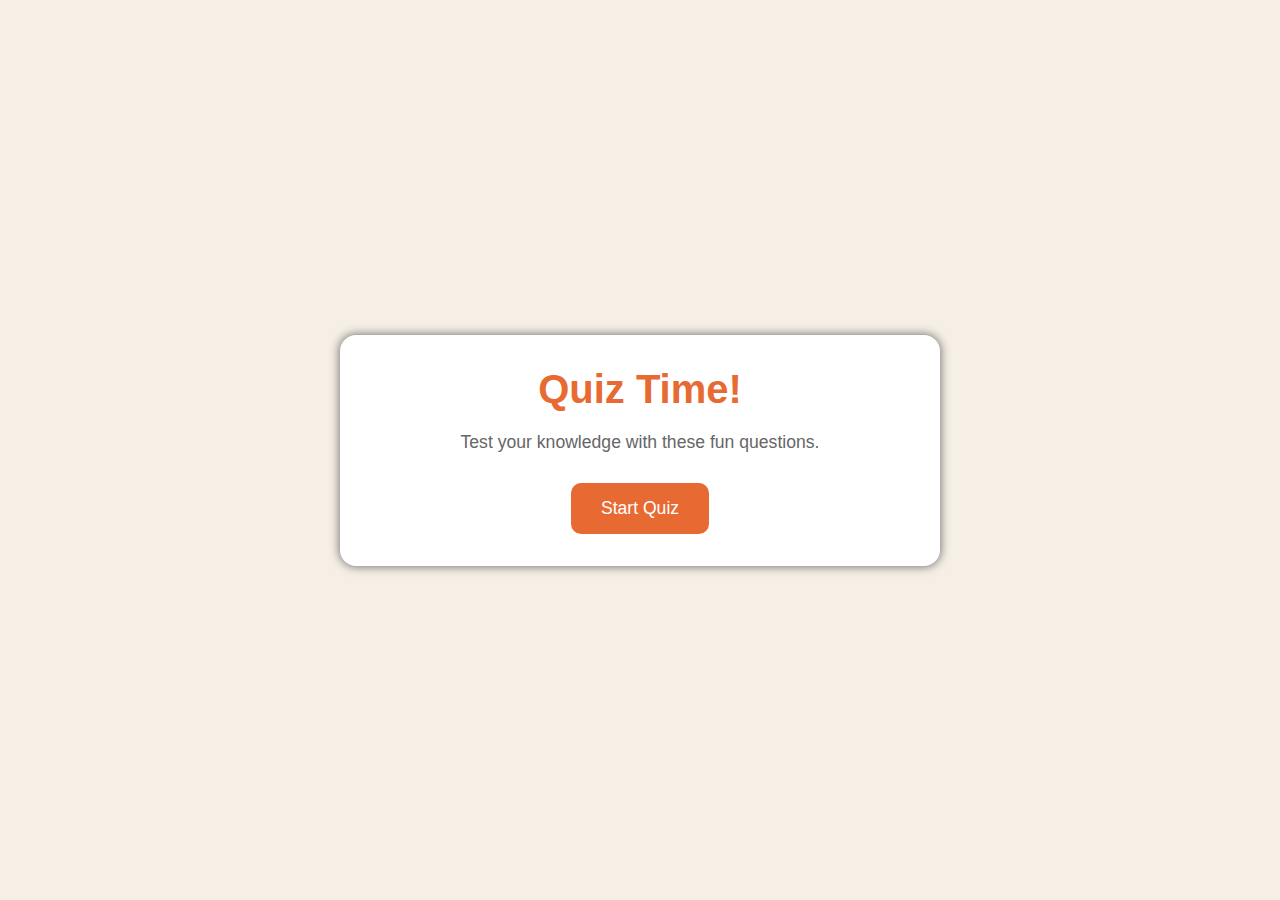
<file: 1-Quiz-game/index.html>
<!DOCTYPE html>
<html lang="en">
<head>
  <meta charset="UTF-8">
  <meta name="viewport" content="width=device-width, initial-scale=1.0">
  <title>Quiz -Game</title>
  <link rel="stylesheet" href="style.css">
</head>
<body>
  <div class="container">
    <div class="screen active" id="start-screen">
      <h1>Quiz Time!</h1>
      <p>Test your knowledge with these fun questions.</p>
      <button type="submit" id="start-btn">Start Quiz</button>
    </div>

    <!-- quiz screen -->

    <div class="screen" id="quiz-screen">
      <!-- quiz header -->
      <div class="quiz-header">
        <h2 id="question-text">Question goes here</h2>
        <div class="quiz-info">
          <p>
            Question <span id="current-question">1</span> of <span id="total-questions">5</span>
          </p>

          <p>Score: <span id="score">0</span> </p>
        </div>
      </div>

      <!-- answer section -->
       <div id="answers-container" class="answers-container">
        <!-- Answer buttons will be inserted here from our js code later at some point -->

       </div>

       <!-- progress bar -->

       <div class="progress-bar">
        <div id="progress" class="progress">
        </div>
       </div>
    </div>
    
    <!-- Result Screen -->
        <div id="result-screen" class="screen">
          <h1>Quiz Results</h1>
          <div class="result-info">
            <p>You scored <span id="final-score">0</span> out of <span id="max-score">5</span></p>
            <div id="result-message">Good Job!</div>
          </div>
          <button type="submit" id="restart-btn">Restart Quiz</button>
        </div>
  </div>

  <!-- Javascript file link below -->
  <script src="script.js"></script>
</body>
</html>
</file>
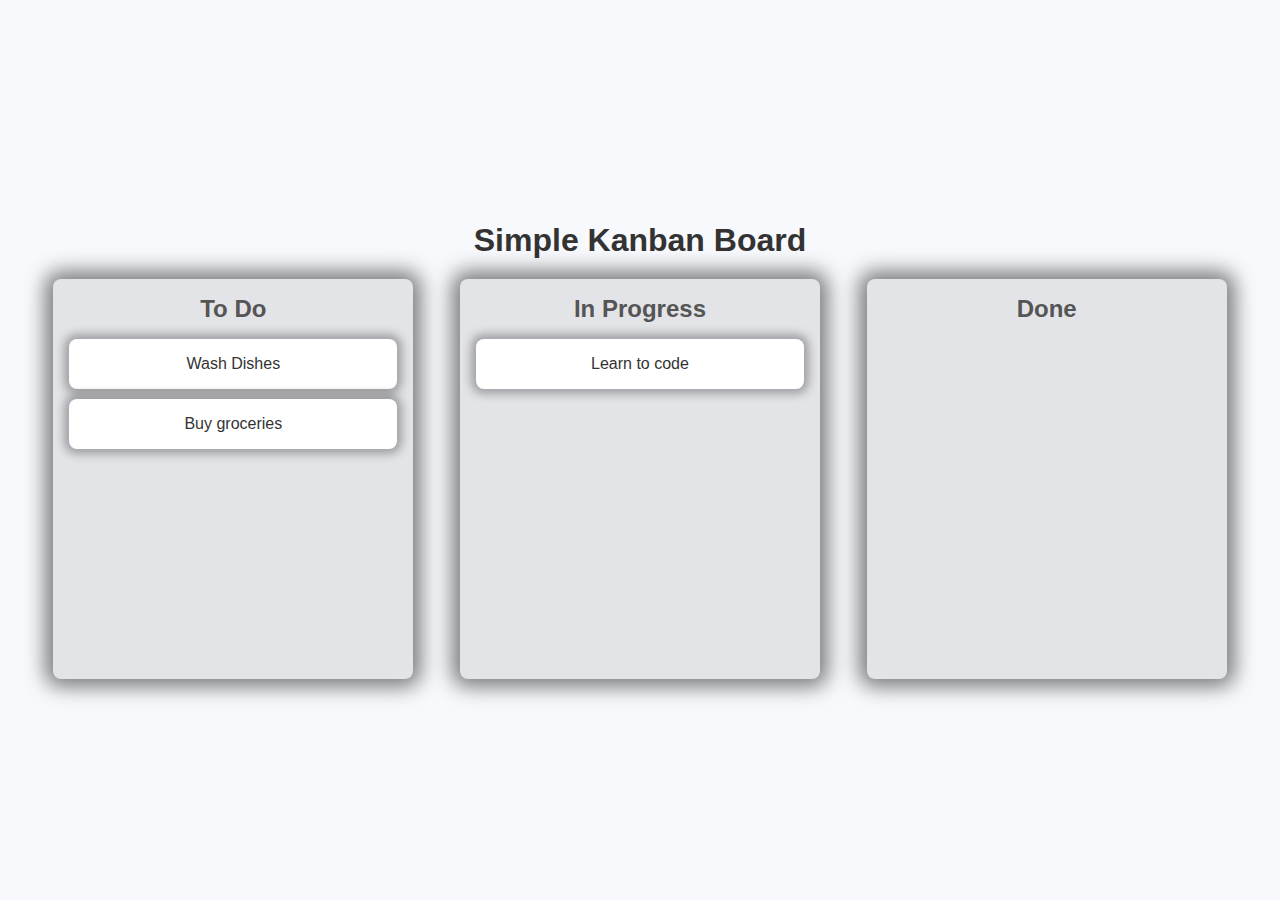
<file: 3-drag-and-drop/index.html>
<!DOCTYPE html>
<html lang="en">
<head>
  <meta charset="UTF-8">
  <meta name="viewport" content="width=device-width, initial-scale=1.0">
  <title>Drag and Drop</title>
  <link rel="stylesheet" href="styles.css">
</head>
<body>
  <div class="container">
    <h1>Simple Kanban Board</h1>
    <div class="board">
      <!-- list 1 -->
      <div class="list" id="list1">
        <h2>To Do</h2>
        <div class="card" draggable="true" id="card1">Wash Dishes</div>
        <div class="card" draggable="true" id="card2">Buy groceries</div>
      </div>

      <!-- list 2 -->
      <div class="list" id="list2">
        <h2>In Progress</h2>
        <div class="card" draggable="true" id="card3">Learn to code</div>
      </div>

      <!--list3  -->
      <div class="list" id="list3">
        <h2>Done</h2>
      </div>
    </div>
  </div>
  <!-- linking js file -->
   <script src="script.js"></script>
</body>
</html>
</file>
<file: 1-Quiz-game/style.css>
/* Basic Reset */
*{
  margin: 0;
  padding: 0;
  box-sizing: border-box;
}

body{
  background-color: #f5efe6;
  display: flex;
  justify-content: center;
  align-items: center;
  min-height: 100vh;
  padding: 1rem;
  font-family: sans-serif;
}

.container{
  background-color: white;
  border-radius: 1rem;
  box-shadow: 0px 0px 10px 1px rgba(0, 0, 0.1, 0.5);
  max-width: 600px;
  width: 100%;
  overflow: hidden;
  position: relative;
}

/* screens */

.screen{
  display: none;
  padding: 2rem;
  text-align: center;
}

.screen.active{
  display: block;
}

/* start screen */

#start-screen h1{
  color: #e86a33;
  margin-bottom: 20px;
  font-size: 2.5rem;
}

#start-screen p{
  color: #666;
  margin-bottom: 30px;
  font-size: 1.1rem;
}

.quiz-header{
  margin-bottom: 2rem;

}

#question-text{
  color: #333;
  font-size: 1.5rem;
  margin-bottom: 1rem;
  line-height: 1.4;
}

.quiz-info{
  display: flex;
  justify-content: space-between;
  color: #666;
  font-size: 1rem;
  margin-bottom: 10px;
}

.answers-container{
  display: flex;
  flex-direction: column;
  gap: 10px;
  margin-bottom: 25px;
}

.answer-btn{
  background-color: #f8f0e5;
  color: #333;
  border: 2px solid #eadbc8;
  border-radius: 10px;
  padding: 1rem;
  cursor: pointer;
  text-align: left;
  transition: all 0.3s ease ;
}

.answer-btn:hover{
  background-color:#eadbc8 ;
  border-color: #dac0ae;
}

.answer-btn.correct{
  background-color: #e6fff0;
  border-color: #a3f0c4;
  color: #28a745;
}

.answer-btn.incorrect{
  background-color: #fff0f0;
  border-color: #ffbdbd;
  color: #dc3545;
}

.progress-bar{
  height: 10px;
  background-color: #f8f0e5;
  border-radius: 5px;
  overflow: hidden;
  margin-top: 20px;
}

.progress{
  height: 100%;
  background-color: #e86a33;
  width: 0%;
  transform: width 0.3s ease;
}

/* Result Screen */

#result-screen h1{
  color: #e86a33;
  margin-bottom: 30px;
}

.result-info{
  background-color: #f8f0e5;
  border-radius: 10px;
  padding: 20px;
  margin-bottom: 30px;
}

.result-info p{
  font-size: 1.2rem;
  color: #333;
  margin-bottom: 1rem;
}

#result-message{
  font-size: 1.5rem;
  font-weight: 600;
  color: #e86a33;
}

button{
  background-color: #e86a33;
  color: white;
  border: none;
  border-radius: 10px;
  padding: 15px 30px;
  cursor: pointer;
  font-size: 1.1rem;
  transition: background-color 0.3s ease;
}

button:hover{
  background-color: #d45b25;
}

/* Responsive Design */

@media screen and (max-width:500px) {
  /* when we hit 500px and below implement the style below*/
  .screen{
    padding: 1rem;
  }

  #start-screen h1{
    font-size: 2rem;
  }
}
</file>
<file: 3-drag-and-drop/styles.css>
/* Basic Reset */

*{
  padding: 0;
  margin: 0;
  box-sizing: border-box;
}

body{
  font-family: sans-serif;
  background-color: #f8f9fc;
  display: flex;
  justify-content: center;
  align-items: center;
  min-height: 100vh;
}
.container{
  text-align: center;
  width: 100%;
  padding: 1.2rem;
}

h1{
  color: #333;
  margin-bottom: 20px;
}

.board{
  display: flex;
  justify-content: space-around;
  align-items: flex-start;
  width: 100%;
  max-width: 1200px;
  margin: 0 auto;
  gap: 20px;
}

.list{
  background-color: #e3e4e8;
  padding: 1rem;
  border-radius: 8px;
  width: 30%;
  min-height: 400px;
  box-shadow: 0px 0px 20px 8px rgba(0, 0, 0.1, 0.5);
}

.list h2{
  color: #555;
  margin-bottom: 1rem;
  font-size: 1.5rem;
}

.card{
  background-color: white;
  color: #333;
  padding: 1rem;
  margin-bottom: 10px;
  border-radius: 8px;
  cursor: grab;
  box-shadow: 0px 0px 10px 5px rgba(0, 0, 0.1, 0.3);
  transition: transform 0.2s ease, box-shadow ease;
}

.card:active{
  cursor: grabbing;
  transform: scale(1.05);
  box-shadow: 0px 0px 10px 10px rgba(43, 40, 40, 0.3);
}

.list:hover{
  background-color: #d1d3d8;
}

/* mobile friednly media query */

@media screen  and (max-width:480px){
  .board{
    display: flex;
    flex-direction: column;
    align-items: center;
  }

  .list{
    width: 70%;
    margin-bottom: 20px;
  }
  
}

/* Larger phones */
@media screen and (max-width:576px) {
  .board{
    display: flex;
    flex-direction: column;
    align-items: center;
  }
  .list{
    width: 60%;
    margin-bottom: 20px;
  }
  
}

/* tablet friendly */
@media screen and (max-width:768px) {
  .board{
    display: flex;
    flex-direction: column;
    align-items: center;
  }
  .list{
    width: 80%;
    margin-bottom: 20px;
  }
}
</file>
